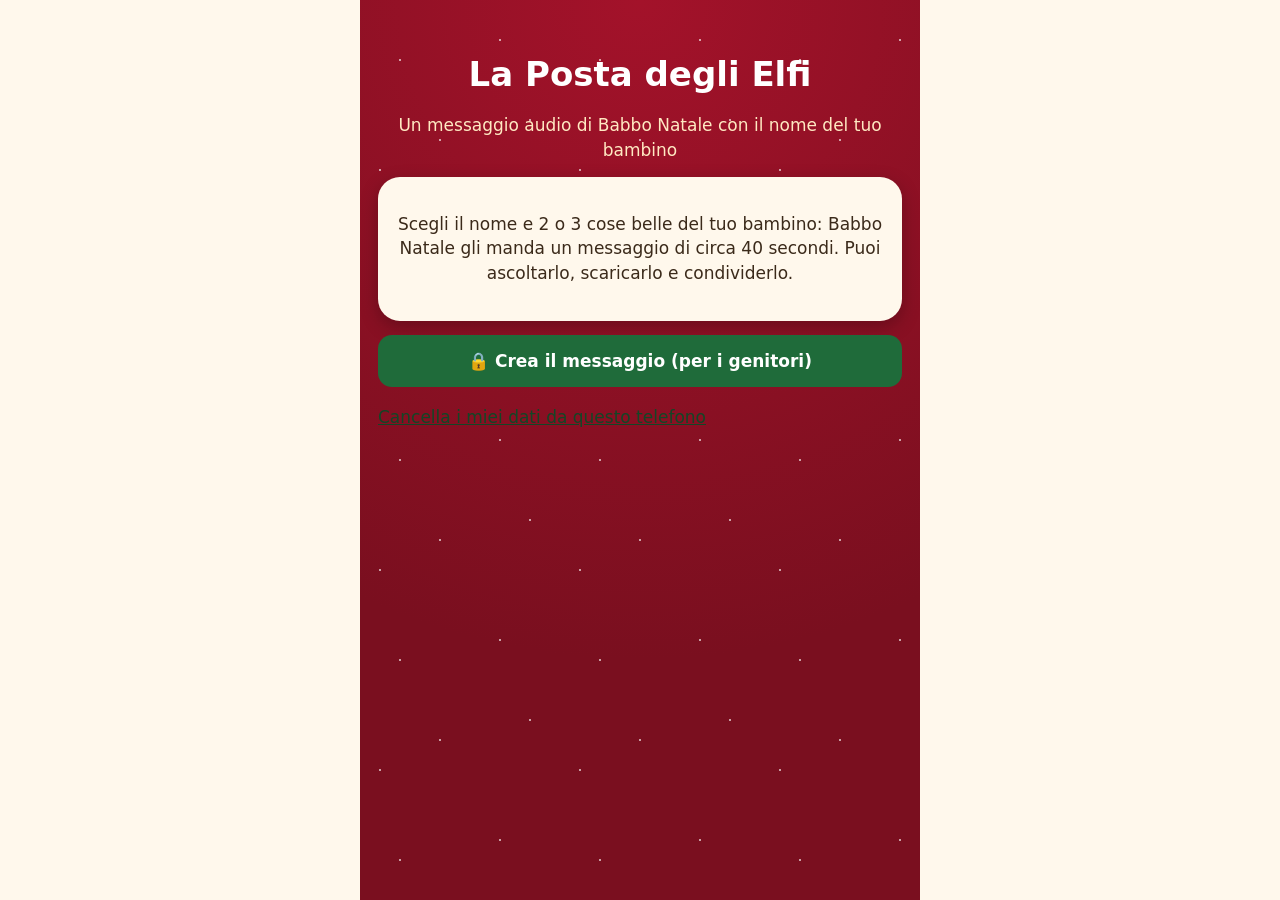
<file: index.html>
<!doctype html>
<html lang="it">
  <head>
    <meta http-equiv="Content-Security-Policy" content="default-src 'self'; script-src 'self'; style-src 'self' 'unsafe-inline'; img-src 'self' data: blob:; media-src 'self' blob:; connect-src 'self'; font-src 'self'; worker-src 'self'; object-src 'none'; base-uri 'self'; form-action 'none'; frame-src 'none'" />
    <meta charset="utf-8" />
    <meta name="viewport" content="width=device-width, initial-scale=1, viewport-fit=cover" />
    <meta name="robots" content="noindex,nofollow" />
    <meta name="referrer" content="no-referrer" />
    <meta name="theme-color" content="#b3001b" />
    <meta name="apple-mobile-web-app-capable" content="yes" />
    <meta name="mobile-web-app-capable" content="yes" />
    <meta name="apple-mobile-web-app-status-bar-style" content="black-translucent" />
    <meta name="apple-mobile-web-app-title" content="Posta Elfi" />
    <link rel="apple-touch-icon" href="/icone/apple-touch-icon.png" />
    <link rel="icon" href="/icone/icon-192.png" />
    <title>La Posta degli Elfi</title>
    <script type="module" crossorigin src="/assets/index-v1-DQo6E4FL.js"></script>
    <link rel="stylesheet" crossorigin href="/assets/index-v1-DwNGKtNr.css">
  </head>
  <body>
    <div id="app"></div>
  </body>
</html>
</file>
<file: assets/index-v1-DwNGKtNr.css>
:root{--rosso:#b3001b;--rosso-scuro:#7a0f1f;--verde:#1f6b3a;--verde-scuro:#134626;--oro:#e9b949;--crema:#fff8ec;--marrone:#3b2a1a;--grigio:#6b5d50;--lightningcss-light:initial;--lightningcss-dark: ;color-scheme:light}*{box-sizing:border-box;-webkit-tap-highlight-color:transparent}html,body{min-height:100%;color:var(--marrone);background:var(--crema);margin:0;font-family:-apple-system,Segoe UI,system-ui,Roboto,sans-serif;font-size:17px;line-height:1.45}body{padding:env(safe-area-inset-top,0px) env(safe-area-inset-right,0px) env(safe-area-inset-bottom,0px) env(safe-area-inset-left,0px)}#app{max-width:560px;margin:0 auto}.schermata{flex-direction:column;gap:14px;min-height:100vh;padding:20px 18px 40px;display:flex}h1{color:var(--rosso-scuro);margin:8px 0 0;font-size:1.6rem}h2{color:var(--verde-scuro);margin:6px 0;font-size:1.1rem}button{font:inherit;cursor:pointer;border:0;border-radius:14px;min-height:48px;padding:14px 16px}button:disabled{opacity:.45;cursor:not-allowed}button:focus-visible,input:focus-visible{outline:3px solid var(--oro);outline-offset:2px}.primario{background:var(--verde);color:#fff;font-weight:600}.secondario.evidenziato{outline:3px solid #ffd54a;font-weight:700}.secondario{color:var(--marrone);background:#efe3cf}.pericolo{background:var(--rosso);color:#fff;font-weight:600}.link{color:var(--verde-scuro);text-align:left;background:0 0;min-height:0;padding:4px 0;text-decoration:underline}input[type=text],input[type=search]{font:inherit;background:#fff;border:2px solid #d8c7aa;border-radius:12px;width:100%;padding:12px 14px;font-size:1.1rem}.riga{flex-wrap:wrap;align-items:center;gap:10px;display:flex}.riga input{flex:1}.nota{color:var(--grigio);margin:0;font-size:.88rem}.avviso{color:var(--rosso);margin:0;font-weight:600}.avviso:empty{display:none}.avviso-caldo{background:#fff1c9;border-radius:14px;margin:0;padding:12px 14px}.bozza{color:var(--rosso-scuro);text-transform:uppercase;letter-spacing:.03em;background:#fde2e4;border-radius:8px;margin:0;padding:6px 10px;font-size:.8rem;font-weight:700}.avviso-ia{border-left:4px solid var(--verde);background:#eef5ee;border-radius:8px;padding:10px 12px;font-size:.9rem}.riassunto{margin:0;padding-left:20px}.caselle{border:0;flex-direction:column;gap:12px;margin:0;padding:0;display:flex}.caselle legend{margin-bottom:6px;font-weight:700}.casella{background:#fff;border-radius:12px;align-items:flex-start;gap:10px;padding:10px 12px;display:flex}.casella input{width:26px;height:26px;accent-color:var(--verde);flex:none;margin-top:2px}.casella small{color:var(--grigio);margin-top:4px;display:block}.chips,.scelte-riga{flex-wrap:wrap;gap:8px;display:flex}.chip{background:#fff;border:2px solid #e2d3b8;border-radius:999px;min-height:44px;padding:10px 12px}.chip.attivo{background:var(--verde);border-color:var(--verde);color:#fff}.risultati{flex-wrap:wrap;gap:8px;margin:0;padding:0;list-style:none;display:flex}.nome-scelto{margin:0;font-weight:700}.profili{flex-direction:column;gap:10px;margin:0;padding:0;list-style:none;display:flex}.profilo{background:#fff;border-radius:14px;padding:12px}.tabella{border-collapse:collapse;background:#fff;font-size:.85rem}.tabella th,.tabella td{text-align:left;vertical-align:top;border:1px solid #e2d3b8;padding:6px}.domanda{margin:0;font-size:1.3rem;font-weight:700}.conferma-cancella{background:#fde2e4;border-radius:14px;padding:12px}.pressione-lunga{background:var(--rosso-scuro);color:#fff;-webkit-user-select:none;user-select:none;touch-action:none;font-weight:600;position:relative;overflow:hidden}.pressione-lunga .pl-barra{background:var(--oro);opacity:.55;width:0;transition-property:width;transition-timing-function:linear;position:absolute;inset:0}.pressione-lunga.in-corso .pl-barra{width:100%}.pressione-lunga .pl-testo{position:relative}.home{background:radial-gradient(circle at 50% 0%, #a3122a, var(--rosso-scuro) 70%);color:var(--crema);text-align:center;position:relative;overflow:hidden}.home .titolo{color:#fff;margin-top:30px;font-size:2rem}.sottotitolo{color:#ffe9c2;margin:0}.card{background:var(--crema);color:var(--marrone);border-radius:22px;padding:18px;box-shadow:0 6px 18px #00000040}.grande{margin:0 0 8px;font-size:1.4rem;font-weight:700}.bambini{flex-direction:column;gap:14px;margin:0;padding:0;list-style:none;display:flex}.genitore-link{color:#fff;background:#ffffff26;align-self:center;margin-top:auto}.neve{pointer-events:none;opacity:.6;background-image:radial-gradient(3px 3px at 20% 30%,#fff 50%,#0000 51%),radial-gradient(2px 2px at 70% 20%,#fff 50%,#0000 51%),radial-gradient(3px 3px at 40% 70%,#fff 50%,#0000 51%),radial-gradient(2px 2px at 85% 60%,#fff 50%,#0000 51%),radial-gradient(2px 2px at 10% 85%,#fff 50%,#0000 51%);background-size:200px 200px;animation:12s linear infinite neve;position:absolute;inset:0}.schermata>:not(.neve){position:relative}@keyframes neve{0%{background-position:0 0}to{background-position:0 200px}}@media (prefers-reduced-motion:reduce){.neve{animation:none}}.icona-ia{color:#0b3d2e;background:#fffffff2;border-radius:999px;align-items:center;gap:6px;margin:4px 0 12px;padding:4px 10px 4px 4px;font-size:.8rem;font-weight:700;display:inline-flex;box-shadow:0 2px 6px #00000040}.icona-ia-cerchio{color:#fff;background:#0b6b3a;border-radius:50%;place-items:center;width:32px;height:32px;font-size:.85rem;display:inline-grid;position:relative}.icona-ia-cerchio .cappello{border-bottom:13px solid #c8102e;border-left:9px solid #0000;border-right:9px solid #0000;width:0;height:0;position:absolute;top:-9px;left:50%;transform:translate(-50%)rotate(12deg)}.frase-elfo{color:#3b2a00;background:#fff8e1;border-radius:12px;padding:10px 12px;font-size:.95rem;line-height:1.35}.lucina{top:calc(env(safe-area-inset-top,0px) + 12px);left:calc(env(safe-area-inset-left,0px) + 12px);z-index:1000;box-sizing:border-box;background:#fff;border-radius:16px;width:64px;height:64px;padding:4px;position:fixed}.lucina.grande{aspect-ratio:96/72;width:30%;min-width:136px;height:auto;margin:0 auto;position:static}.schermata>.lucina:not(.grande):not(.in-linea){position:fixed}.schermata>.lucina.grande{top:calc(env(safe-area-inset-top,0px) + 8px);z-index:1000;position:sticky}@media (orientation:landscape) and (height<=500px){.schermata>.lucina.grande{aspect-ratio:96/72;width:auto;min-width:0;height:100px}}.lucina svg{width:100%;height:100%;overflow:visible}.lucina .base{fill:#1e7f4f;stroke:#2b2b2b;stroke-width:2px}.lucina .lampadina{stroke:#2b2b2b;stroke-width:2px}.lucina .stella{stroke:#2b2b2b;stroke-width:1.5px}.lucina .onda{fill:none;stroke:#2b2b2b;stroke-width:3px;stroke-linecap:round}.lucina.spenta .lampadina{fill:#9aa0a6}.lucina.spenta .alone{fill:none}.lucina.spenta .stella{fill:none;stroke:#fff}.lucina.spenta .onde{display:none}.lucina.accesa .lampadina{fill:#ffc83d}.lucina.accesa .alone{fill:#ffe9a8}.lucina.accesa .stella{fill:#fff}.lucina.accesa svg{transform-origin:33%;animation:1.2s ease-in-out infinite pulsa-lucina}.lucina.accesa .onda{animation:1.2s ease-in-out infinite onde-lucina}.lucina.accesa .onda-2{animation-delay:.2s}.lucina.accesa .onda-3{animation-delay:.4s}@keyframes pulsa-lucina{0%,to{transform:scale(1)}50%{transform:scale(1.08)}}@keyframes onde-lucina{0%,to{stroke-opacity:1}50%{stroke-opacity:.45}}@media (prefers-reduced-motion:reduce){.lucina.accesa svg,.lucina.accesa .onda{animation:none}}.solo-lettori{clip:rect(0 0 0 0);white-space:nowrap;width:1px;height:1px;position:absolute;overflow:hidden}.lucina.in-linea{display:inline-block;position:static}.riga-ia{flex-wrap:wrap;align-items:center;gap:12px;display:flex}.play-grande{color:#fff;background:#b3001b;border:4px solid #fff;border-radius:50%;width:140px;height:140px;margin:24px auto;font-size:3.5rem;display:block;box-shadow:0 6px 18px #0000004d}.messaggio,.chiamata,.racconto{text-align:center;padding-top:calc(env(safe-area-inset-top,0px) + 88px)}.elfo{width:160px;margin:8px auto}.elfo svg{width:100%;height:auto}.elfo figcaption{font-size:1.2rem;font-weight:700}.scena{font-size:1.4rem}.sottotitolo-racconto{color:#fff;background:#0000008c;border-radius:12px;min-height:3.2em;padding:10px 12px;font-size:1.05rem}.chiamante{margin:8px 0;font-size:1.5rem;font-weight:700}.controlli-chiamata{flex-direction:column;align-items:center;gap:12px;display:flex}.rispondi,.rifiuta{color:#fff;border:none;border-radius:50%;width:112px;height:112px;font-size:1.1rem;font-weight:700}.rispondi{background:#1e9e4a}.rifiuta{background:#c8102e;font-size:2rem}.ritardi{flex-wrap:wrap;justify-content:center}.azioni-bambino{flex-wrap:wrap}.log-debug{text-align:left;color:#9f9;background:#111;max-height:30vh;padding:6px;font-size:.7rem;overflow:auto}@media (orientation:landscape) and (height<=500px){.chiamata{padding-top:calc(env(safe-area-inset-top,0px) + 8px);min-height:0;padding-bottom:8px}.chiamata .area-chiamata{grid-template-columns:1fr auto;grid-template-areas:"nome pulsanti""lucina pulsanti""nota pulsanti""aiuto aiuto";align-items:center;gap:4px 16px;display:grid}.chiamata .chiamante{grid-area:nome;margin:0;font-size:1.2rem}.chiamata .area-chiamata>.lucina{grid-area:lucina;justify-self:center}.chiamata .area-chiamata>.nota{grid-area:nota;margin:0}.chiamata .controlli-chiamata{flex-direction:row;grid-area:pulsanti}.chiamata .area-chiamata>[data-testid=squillo-muto]{grid-area:aiuto}.chiamata .rispondi,.chiamata .rifiuta{width:88px;height:88px}}[hidden]{display:none!important}.lucina.toccabile{cursor:pointer}.fumetto-lucina{left:50%;bottom:calc(env(safe-area-inset-bottom,0px) + 16px);z-index:900;color:#1a1a1a;text-align:center;background:#fffbe6;border-radius:1rem;max-width:min(90vw,28rem);margin:0;padding:.75rem 1rem;font-size:1.05rem;line-height:1.35;position:fixed;transform:translate(-50%);box-shadow:0 4px 16px #00000040}.salta-racconto{margin:1rem auto 0;font-size:.95rem;display:block}.marca-segnaposto{color:#b00020;border:2px dashed #b00020;border-radius:.5rem;padding:.5rem .75rem;font-weight:700}.cornice-foto{aspect-ratio:4/5;background:repeating-linear-gradient(45deg,#b3001b 0 10px,#fff 10px 20px);border-radius:14px;width:min(72vw,260px);margin:.5rem auto 1rem;padding:10px;position:relative;box-shadow:0 4px 14px #0000002e}.cornice-foto img{object-fit:cover;border:3px solid #f4f1e8;border-radius:8px;width:100%;height:100%;display:block}.cornice-foto:after{content:"★";text-align:center;color:#f2c94c;background:#1e6b3a;border-radius:50%;width:30px;height:30px;font-size:18px;line-height:30px;position:absolute;top:-14px;left:50%;transform:translate(-50%)}
</file>
